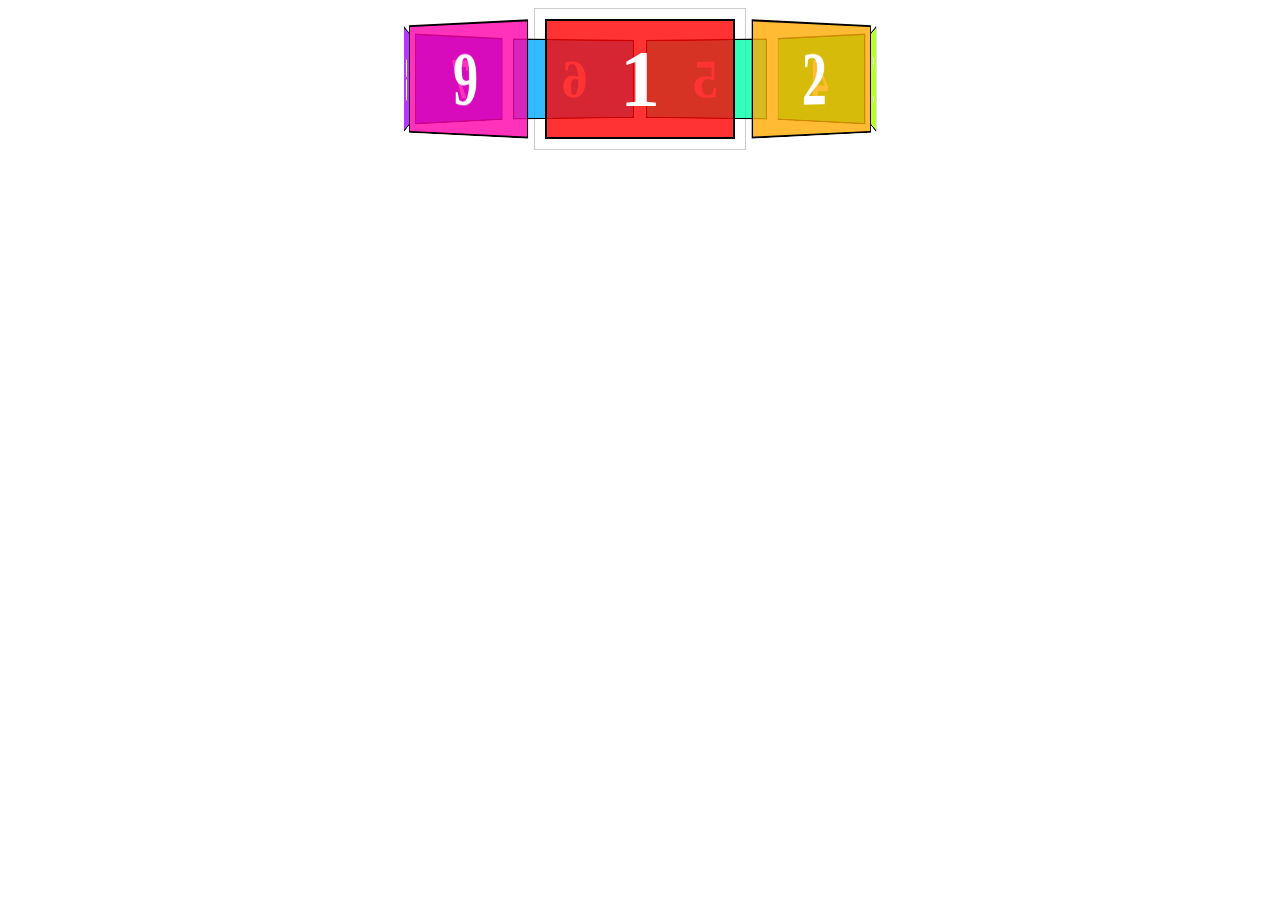
<file: 3D-carousel/index.html>
<!DOCTYPE html>
<html>

<head>
    <meta charset="utf-8">
    <title>carousel</title>
</head>

<body>
<style media="screen">
    .container {
        width: 210px;
        height: 140px;
        position: relative;
        margin: 0 auto 40px;
        border: 1px solid #ccc;
        perspective: 1100px;
    }
    @keyframes scroll {
        0% {
            transform: translateZ( -288px)  rotateY(0deg);
        }
        100% {
            transform: translateZ( -288px) rotateY(360deg);
        }
    }
    #carousel {
        width: 100%;
        height: 100%;
        position: absolute;
        transform: translateZ( -288px);
        transform-style: preserve-3d;
        transition: transform 1s;
        animation: scroll 8s infinite;
    }
    #carousel figure {
        display: block;
        position: absolute;
        width: 186px;
        height: 116px;
        left: 10px;
        top: 10px;
        border: 2px solid black;
        line-height: 116px;
        font-size: 80px;
        font-weight: bold;
        color: white;
        text-align: center;
        margin: 0;
    }
    #carousel figure:nth-child(1) {
        background: hsla( 0, 100%, 50%, 0.8);
    }
    #carousel figure:nth-child(2) {
        background: hsla( 40, 100%, 50%, 0.8);
    }
    #carousel figure:nth-child(3) {
        background: hsla( 80, 100%, 50%, 0.8);
    }
    #carousel figure:nth-child(4) {
        background: hsla( 120, 100%, 50%, 0.8);
    }
    #carousel figure:nth-child(5) {
        background: hsla( 160, 100%, 50%, 0.8);
    }
    #carousel figure:nth-child(6) {
        background: hsla( 200, 100%, 50%, 0.8);
    }
    #carousel figure:nth-child(7) {
        background: hsla( 240, 100%, 50%, 0.8);
    }
    #carousel figure:nth-child(8) {
        background: hsla( 280, 100%, 50%, 0.8);
    }
    #carousel figure:nth-child(9) {
        background: hsla( 320, 100%, 50%, 0.8);
    }
    #carousel figure:nth-child(1) {
        transform: rotateY( 0deg) translateZ( 288px);
    }
    #carousel figure:nth-child(2) {
        transform: rotateY( 40deg) translateZ( 288px);
    }
    #carousel figure:nth-child(3) {
        transform: rotateY( 80deg) translateZ( 288px);
    }
    #carousel figure:nth-child(4) {
        transform: rotateY( 120deg) translateZ( 288px);
    }
    #carousel figure:nth-child(5) {
        transform: rotateY( 160deg) translateZ( 288px);
    }
    #carousel figure:nth-child(6) {
        transform: rotateY( 200deg) translateZ( 288px);
    }
    #carousel figure:nth-child(7) {
        transform: rotateY( 240deg) translateZ( 288px);
    }
    #carousel figure:nth-child(8) {
        transform: rotateY( 280deg) translateZ( 288px);
    }
    #carousel figure:nth-child(9) {
        transform: rotateY( 320deg) translateZ( 288px);
    }
</style>

</head>

<body>


<section class="container">
    <div id="carousel">
        <figure>1</figure>
        <figure>2</figure>
        <figure>3</figure>
        <figure>4</figure>
        <figure>5</figure>
        <figure>6</figure>
        <figure>7</figure>
        <figure>8</figure>
        <figure>9</figure>
    </div>
</section>

</body>

</html>
</file>
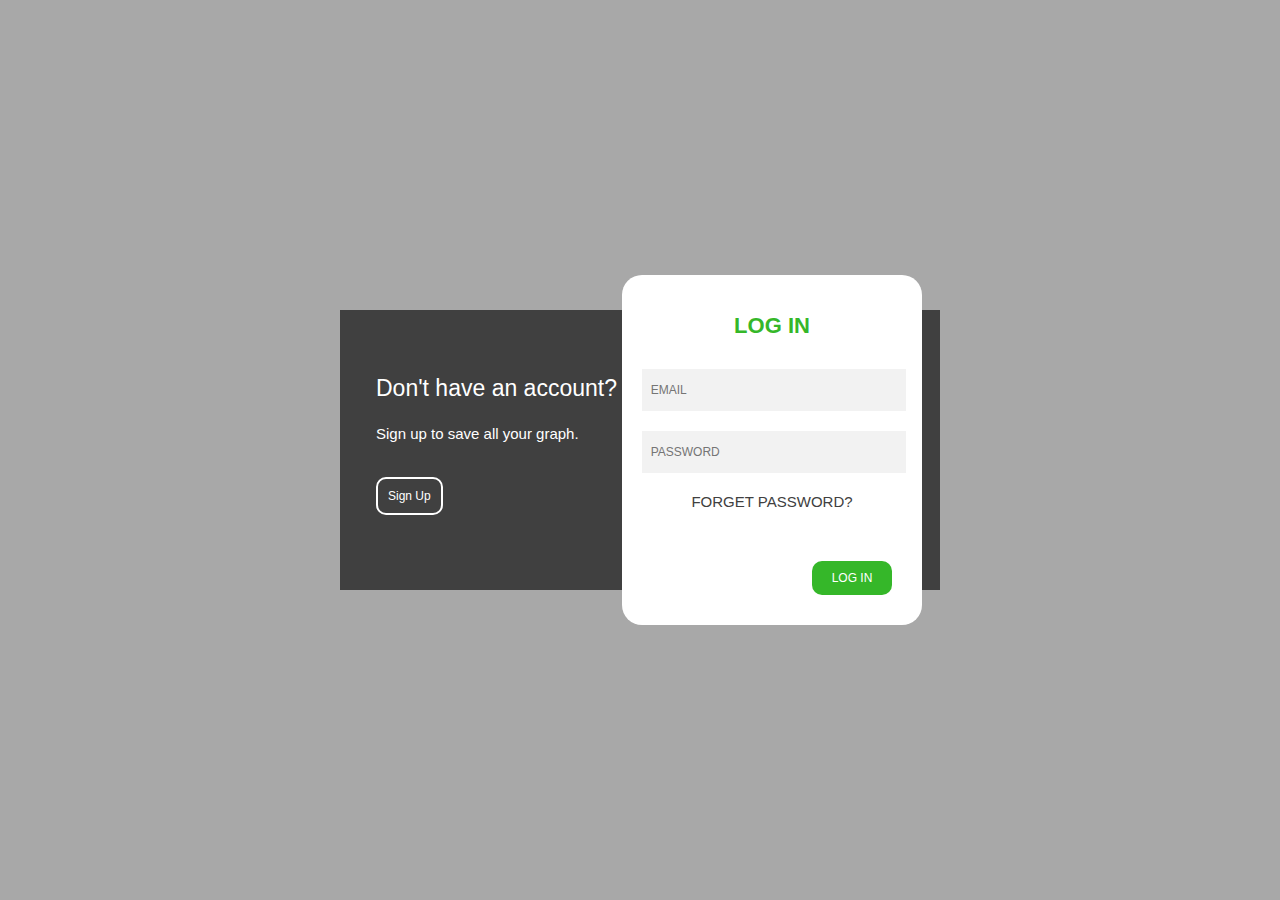
<file: SignIn/index.html>
<!DOCTYPE html>
<html lang="en">
<head>
    <meta charset="UTF-8">
    <title>Title</title>
    <link rel="stylesheet" href="style.css">
    <script src="//code.jquery.com/jquery-2.1.1.min.js"></script>
</head>
<body>
<div class="container">
    <div class="backbox">
        <div class="loginMsg">
            <div class="textcontent">
                <p class="title">Don't have an account?</p>
                <p>Sign up to save all your graph.</p>
                <button id="switch1">Sign Up</button>
            </div>
        </div>
        <div class="signupMsg visibility">
            <div class="textcontent">
                <p class="title">Have an account?</p>
                <p>Log in to see all your collection.</p>
                <button id="switch2">LOG IN</button>
            </div>
        </div>
    </div>
    <!-- backbox -->

    <div class="frontbox">
        <div class="login">
            <h2>LOG IN</h2>
            <div class="inputbox">
                <input type="text" name="email" placeholder="  EMAIL">
                <input type="password" name="password" placeholder="  PASSWORD">
            </div>
            <p>FORGET PASSWORD?</p>
            <button>LOG IN</button>
        </div>

        <div class="signup hide">
            <h2>SIGN UP</h2>
            <div class="inputbox">
                <input type="text" name="fullname" placeholder="  FULLNAME">
                <input type="text" name="email" placeholder="  EMAIL">
                <input type="password" name="password" placeholder="  PASSWORD">
            </div>
            <button>SIGN UP</button>
        </div>

    </div>
    <!-- frontbox -->
</div>
<script src="main.js"></script>
</body>
</html>
</file>
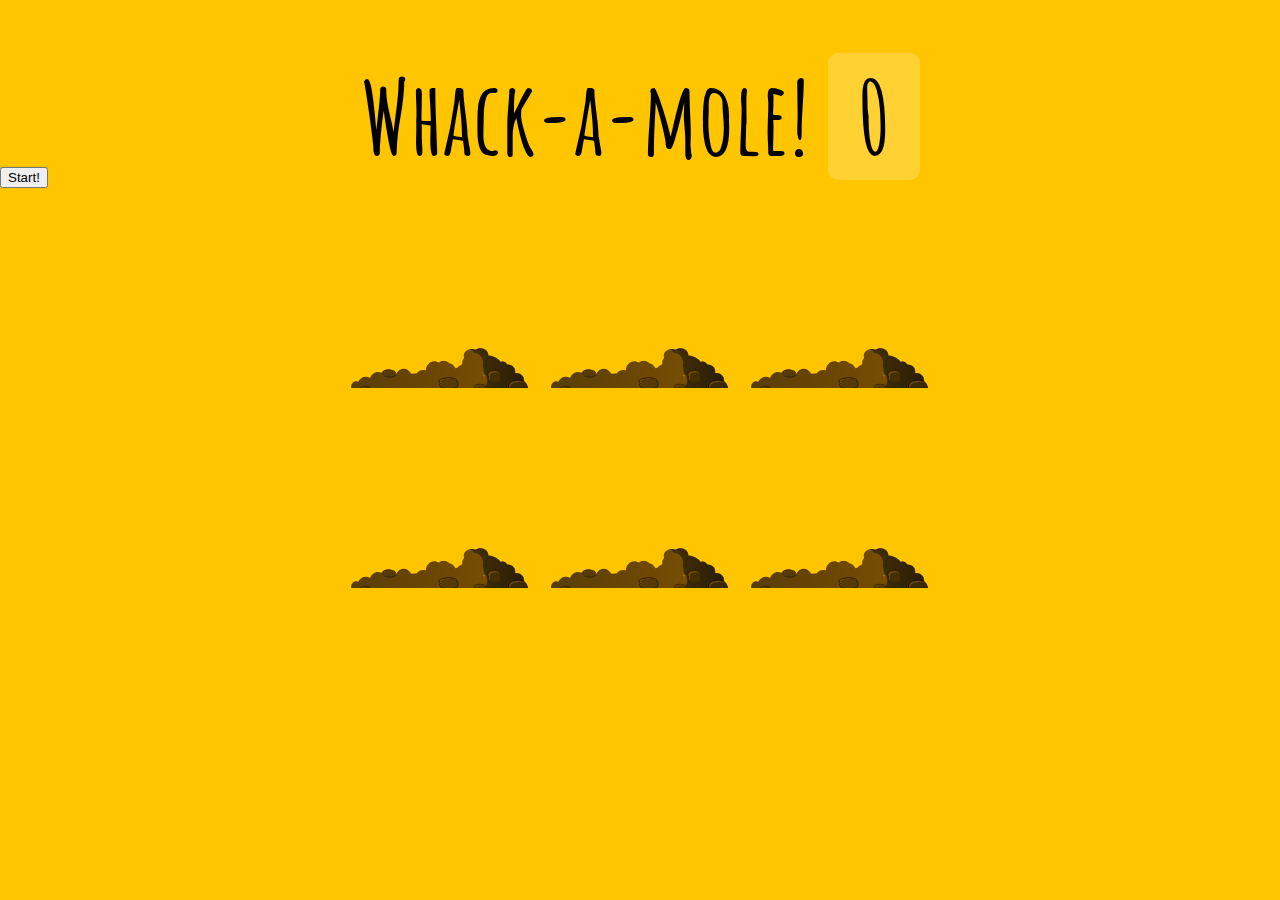
<file: Whac-A-Mole/index.html>
<!DOCTYPE html>
<html lang="en">
<head>
  <meta charset="UTF-8">
  <title>Whack A Mole!</title>
  <link href='https://fonts.googleapis.com/css?family=Amatic+SC:400,700' rel='stylesheet' type='text/css'>
  <link rel="stylesheet" href="style.css">
</head>
<body>

  <h1>Whack-a-mole! <span class="score">0</span></h1>
  <button onClick="startGame()">Start!</button>

  <div class="game">
    <div class="hole hole1">
      <div class="mole"></div>
    </div>
    <div class="hole hole2">
      <div class="mole"></div>
    </div>
    <div class="hole hole3">
      <div class="mole"></div>
    </div>
    <div class="hole hole4">
      <div class="mole"></div>
    </div>
    <div class="hole hole5">
      <div class="mole"></div>
    </div>
    <div class="hole hole6">
      <div class="mole"></div>
    </div>
  </div>

<script>
  const holes = document.querySelectorAll('.hole');
  const scoreBoard = document.querySelector('.score');
  const moles = document.querySelectorAll('.mole');
  let lastHole;
  let timeUp = false;
  let score = 0;

  function randomTime(min, max) {
    return Math.round(Math.random() * (max - min) + min);
  }

  function randomHole(holes) {
    const idx = Math.floor(Math.random() * holes.length);
    const hole = holes[idx];
    if (hole === lastHole) {
      console.log('Ah nah thats the same one bud');
      return randomHole(holes);
    }
    lastHole = hole;
    return hole;
  }

  function peep() {
    const time = randomTime(200, 1000);
    const hole = randomHole(holes);
    hole.classList.add('up');
    setTimeout(() => {
      hole.classList.remove('up');
      if (!timeUp) peep();
    }, time);
  }

  function startGame() {
    scoreBoard.textContent = 0;
    timeUp = false;
    score = 0;
    peep();
    setTimeout(() => timeUp = true, 10000)
  }

  function bonk(e) {
    if(!e.isTrusted) return; // cheater!
    score++;
    this.classList.remove('up');
    scoreBoard.textContent = score;
  }

  moles.forEach(mole => mole.addEventListener('click', bonk));

</script>
</body>
</html>
</file>
<file: SignIn/style.css>
body{
    background-color: #A8A8A8;
    font-family: 'Roboto', sans-serif;
}

.container{
    /*border:1px solid white;*/
    width: 600px;
    height: 350px;
    position: absolute;
    top:50%;
    left:50%;
    transform: translate(-50%, -50%);
    display: inline-flex;
}
.backbox{
    background-color: #404040;
    width: 100%;
    height: 80%;
    position: absolute;
    transform: translate(0,-50%);
    top:50%;
    display: inline-flex;
}

.frontbox{
    background-color: white;
    border-radius: 20px;
    height: 100%;
    width: 50%;
    z-index: 10;
    position: absolute;
    right:0;
    margin-right: 3%;
    margin-left: 3%;
    transition: right .8s ease-in-out;
}

.moving{
    right:45%;
}

.loginMsg, .signupMsg{
    width: 50%;
    height: 100%;
    font-size: 15px;
    box-sizing: border-box;
}

.loginMsg .title,
.signupMsg .title{
    font-weight: 300;
    font-size: 23px;
}

.loginMsg p,
.signupMsg p {
    font-weight: 100;
}

.textcontent{
    color:white;
    margin-top:65px;
    margin-left: 12%;
}

.loginMsg button,
.signupMsg button {
    background-color: #404040;
    border: 2px solid white;
    border-radius: 10px;
    color:white;
    font-size: 12px;
    box-sizing: content-box;
    font-weight: 300;
    padding:10px;
    margin-top: 20px;
}

/* front box content*/
.login, .signup{
    padding: 20px;
    text-align: center;
}

.login h2,
.signup h2 {
    color: #35B729;
    font-size:22px;
}

.inputbox{
    margin-top:30px;
}
.login input,
.signup input {
    display: block;
    width: 100%;
    height: 40px;
    background-color: #f2f2f2;
    border: none;
    margin-bottom:20px;
    font-size: 12px;
}

.login button,
.signup button{
    background-color: #35B729;
    border: none;
    color:white;
    font-size: 12px;
    font-weight: 300;
    box-sizing: content-box;
    padding:10px;
    border-radius: 10px;
    width: 60px;
    position: absolute;
    right:30px;
    bottom: 30px;
    cursor: pointer;
}

/* Fade In & Out*/
.login p {
    cursor: pointer;
    color:#404040;
    font-size:15px;
}

.loginMsg, .signupMsg{
    /*opacity: 1;*/
    transition: opacity .8s ease-in-out;
}

.visibility{
    opacity: 0;
}

.hide{
    display: none;
}
</file>
<file: Whac-A-Mole/style.css>
html {
  box-sizing: border-box;
  font-size: 10px;
  background: #ffc600;
}

*, *:before, *:after {
  box-sizing: inherit;
}

body {
  padding: 0;
  margin:0;
  font-family: 'Amatic SC', cursive;
}

h1 {
  text-align: center;
  font-size: 10rem;
  line-height:1;
  margin-bottom: 0;
}

.score {
  background:rgba(255,255,255,0.2);
  padding:0 3rem;
  line-height:1;
  border-radius:1rem;
}

.game {
  width:600px;
  height:400px;
  display:flex;
  flex-wrap:wrap;
  margin:0 auto;
}

.hole {
  flex: 1 0 33.33%;
  overflow: hidden;
  position: relative;
}

.hole:after {
  display: block;
  background: url(dirt.svg) bottom center no-repeat;
  background-size:contain;
  content:'';
  width: 100%;
  height:70px;
  position: absolute;
  z-index: 2;
  bottom:-30px;
}

.mole {
  background:url('mole.svg') bottom center no-repeat;
  background-size:60%;
  position: absolute;
  top: 100%;
  width: 100%;
  height: 100%;
  transition:all 0.4s;
}

.hole.up .mole {
  top:0;
}
</file>
